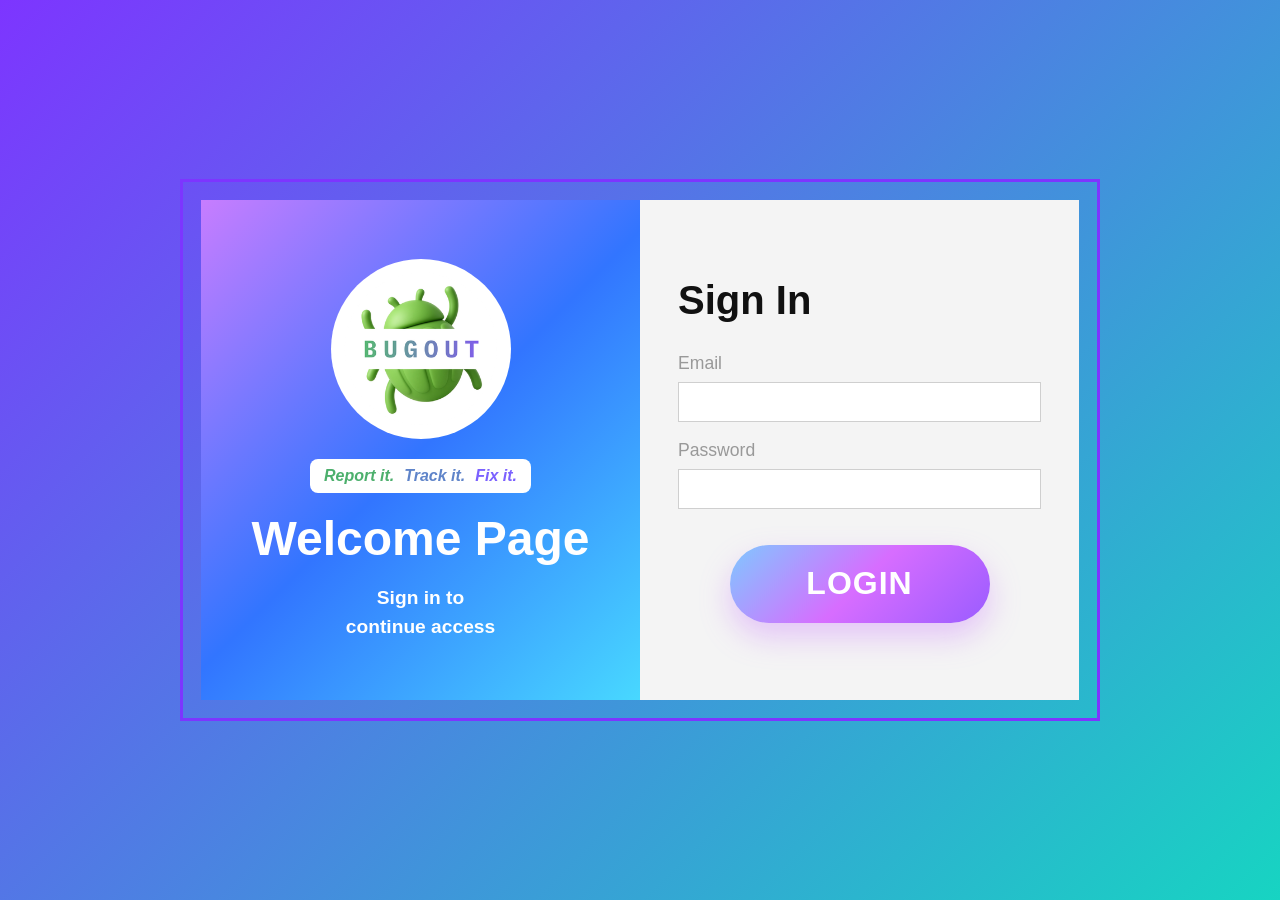
<file: index.html>
<!DOCTYPE html><html lang="en"><head>  <meta charset="UTF-8" />  <meta name="viewport" content="width=device-width, initial-scale=1.0" />  <title>BugOut Login</title>  <link rel="stylesheet" href="css/style.css" /></head><body>  <div class="page-wrap">    <div class="login-container">      <!-- Left side -->      <div class="left-panel">        <div class="logo-circle">          <img src="assets/logo.png" alt="BugOut Logo" />        </div>        <div class="tagline-box">          <span class="green">Report it.</span>          <span class="blue">Track it.</span>          <span class="purple">Fix it.</span>        </div>        <h1>Welcome Page</h1>        <p>Sign in to<br />continue access</p>      </div>      <!-- Right side -->      <div class="right-panel">        <h2>Sign In</h2>        <form id="loginForm">          <label for="email">Email</label>          <input type="email" id="email" name="email" required />          <label for="password">Password</label>          <input type="password" id="password" name="password" required />          <button type="submit">LOGIN</button>        </form>      </div>    </div>  </div>  <script src="js/login.js"></script></body></html>
</file>
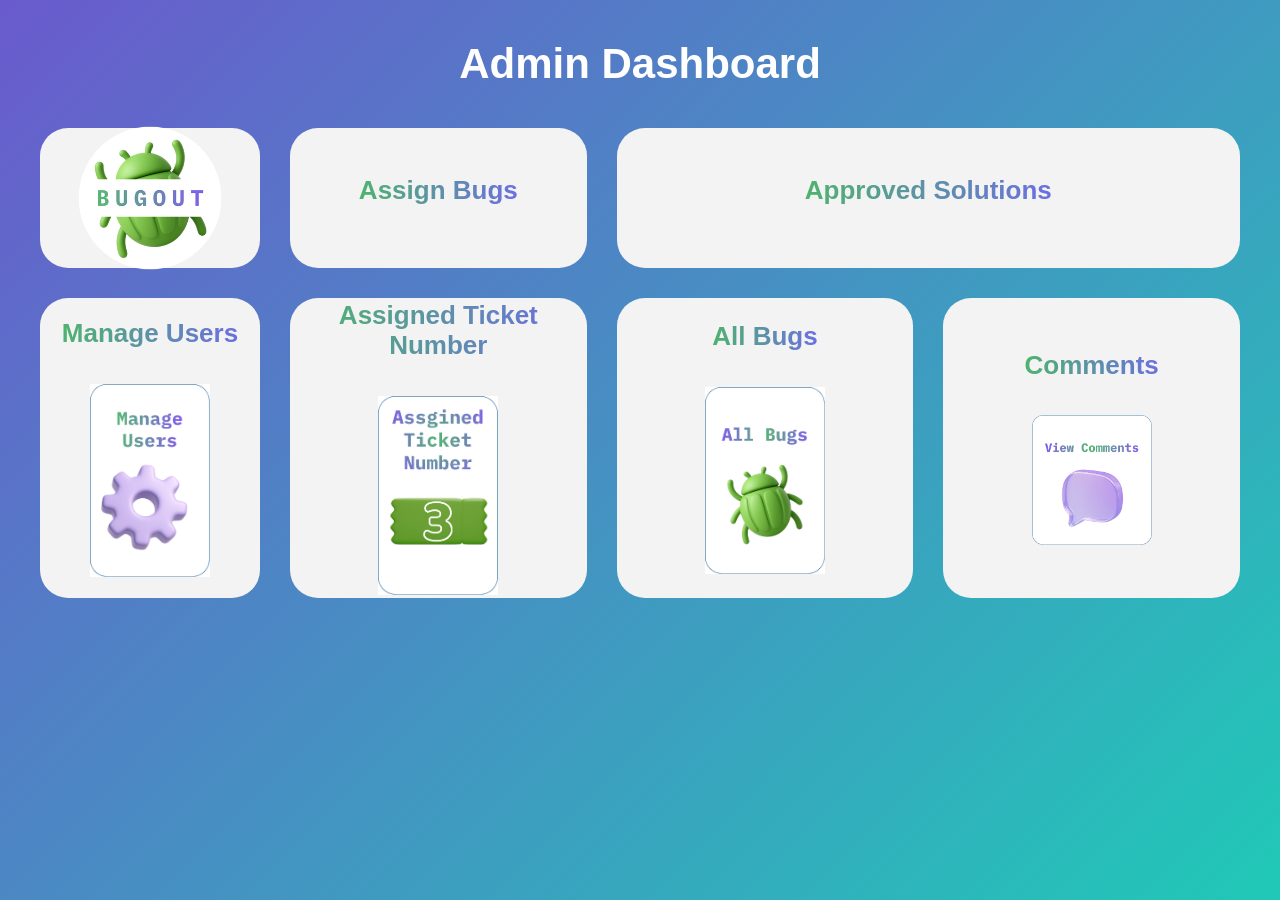
<file: pages/admin.html>
<!DOCTYPE html>
<html lang="en">
<head>
  <meta charset="UTF-8" />
  <meta name="viewport" content="width=device-width, initial-scale=1.0" />
  <title>Admin Dashboard - BugOut</title>
  <link rel="stylesheet" href="../css/style.css" />
</head>
<body>
  <div class="admin-page">
    <h1 class="admin-title">Admin Dashboard</h1>

    <div class="admin-grid">
      <a href="../index.html" class="admin-card admin-logo-card">
        <img src="../assets/logo.png" alt="BugOut Logo" class="admin-logo" />
      </a>

      <a href="assignbugs.php" class="admin-card admin-assign-card">
        <h2>Assign Bugs</h2>
      </a>

      <a href="approvedsolutions.php" class="admin-card admin-approved-card">
        <h2>Approved Solutions</h2>
      </a>

      <a href="manageusers.php" class="admin-card admin-manage-card">
        <h2>Manage Users</h2>
        <img src="../assets/settings-icon.png" alt="Manage Users Icon" class="admin-icon-img" />
      </a>

      <a href="ticketnumber.php" class="admin-card admin-ticket-card">
        <h2>Assigned Ticket Number</h2>
        <img src="../assets/ticket-icon.png" alt="Ticket Number Icon" class="admin-icon-img" />
      </a>

      <a href="allbugs.php" class="admin-card admin-bugs-card">
        <h2>All Bugs</h2>
        <img src="../assets/all-bugs-icon.png" alt="All Bugs Icon" class="admin-icon-img" />
      </a>

      <a href="comments.php" class="admin-card admin-comments-card">
        <h2>Comments</h2>
        <img src="../assets/vcomments-icon.png" alt="Comments Icon" class="admin-icon-img" />
      </a>
    </div>
  </div>
</body>
</html>
</file>
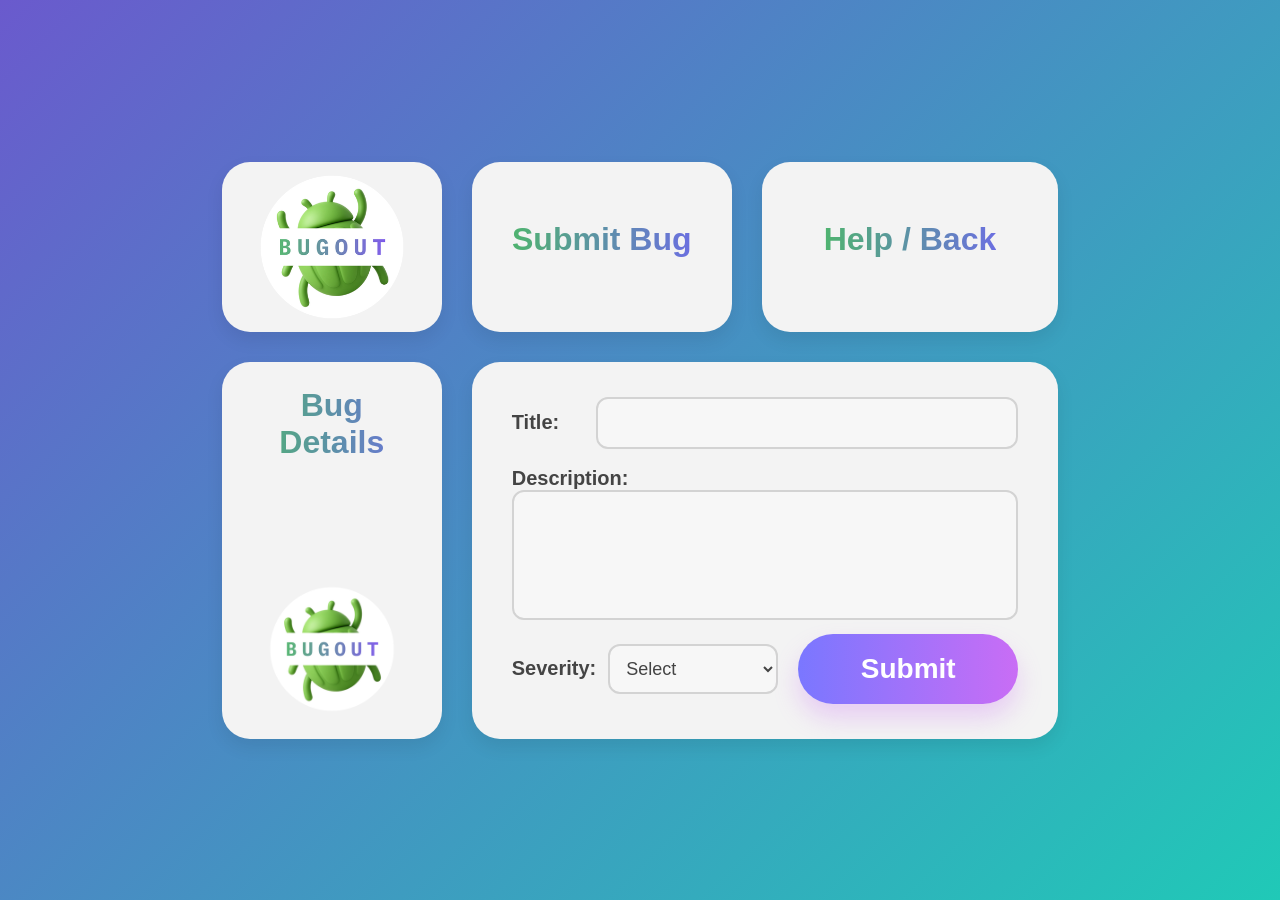
<file: pages/bug.html>
<!DOCTYPE html>
<html lang="en">
<head>
  <meta charset="UTF-8" />
  <meta name="viewport" content="width=device-width, initial-scale=1.0" />
  <title>Submit Bug - BugOut</title>
  <link rel="stylesheet" href="../css/style.css" />
</head>

<body class="submitbug-page">
  <div class="submitbug-grid">

    <!-- Logo -->
    <a href="user.html" class="submitbug-card submitbug-logo-card">
      <img src="../assets/logo.png" alt="BugOut Logo" />
    </a>

    <!-- Title -->
    <div class="submitbug-card submitbug-title-card">
      <h2>
        <span class="green-text">Submit</span>
        <span class="purple-text">Bug</span>
      </h2>
    </div>

    <!-- Back -->
    <a href="user.html" class="submitbug-card submitbug-back-card">
      <h2>
        <span class="green-text">Help</span> /
        <span class="purple-text">Back</span>
      </h2>
    </a>

    <!-- Left Card -->
    <div class="submitbug-card submitbug-detail-card">
      <h2>
        <span class="purple-text">Bug</span>
        <span class="green-text">Details</span>
      </h2>
      <img src="../assets/logo.png" alt="Bug Icon" />
    </div>

    <!-- Form -->
    <div class="submitbug-card submitbug-form-card">
      <form id="bugForm" action="../api/create_bug.php" method="POST">

        <!-- Title -->
        <div class="title-row">
          <label for="title">Title:</label>
          <input type="text" id="title" name="title" required />
        </div>

        <!-- Description -->
        <div class="description-row">
          <label for="description">Description:</label>
          <textarea id="description" name="description" required></textarea>
        </div>

        <!-- Bottom -->
        <div class="bottom-form-row">

          <!-- Severity -->
          <div class="priority-row">
            <label for="severity">Severity:</label>
            <select id="severity" name="severity" required>
              <option value="">Select</option>
              <option value="Low">Low</option>
              <option value="Medium">Medium</option>
              <option value="High">High</option>
              <option value="Critical">Critical</option>
            </select>
          </div>

          <!-- Submit -->
          <button type="submit" class="submit-bug-btn">Submit</button>

        </div>

      </form>
    </div>

  </div>
</body>
</html>
</file>
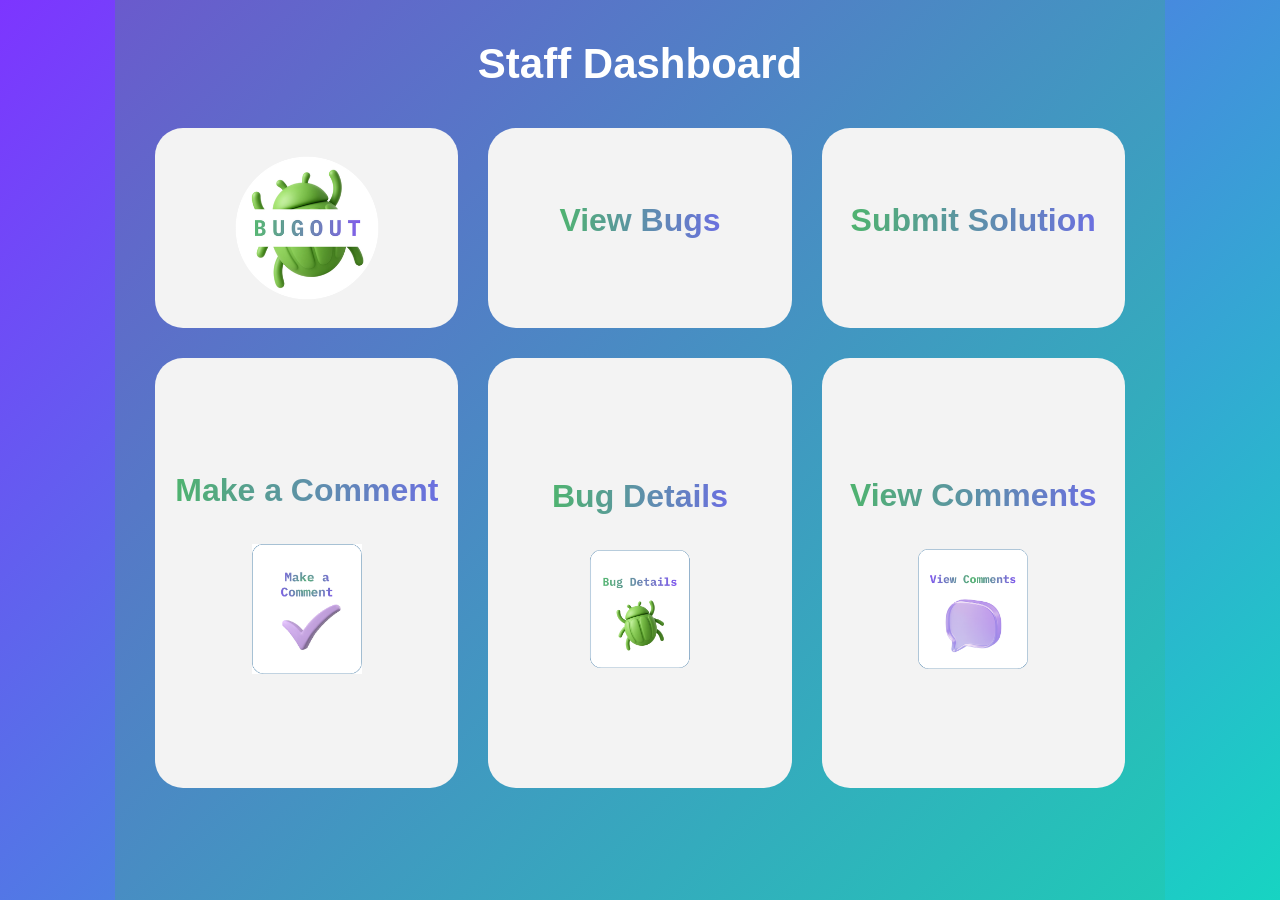
<file: pages/staff.html>
<!DOCTYPE html>
<html lang="en">
<head>
  <meta charset="UTF-8" />
  <meta name="viewport" content="width=device-width, initial-scale=1.0" />
  <title>Staff Dashboard - BugOut</title>
  <link rel="stylesheet" href="../css/style.css" />
</head>
<body>
  <div class="staff-page">
    <h1 class="staff-title">Staff Dashboard</h1>

    <div class="staff-grid">
      <!-- Logo -->
      <a href="../index.html" class="staff-card staff-logo-card">
        <img src="../assets/logo.png" alt="BugOut Logo" class="staff-logo" />
      </a>

      <!-- Top row -->
      <a href="viewbugs.php" class="staff-card staff-wide-card">
        <h2>View Bugs</h2>
      </a>

      <a href="submitsolution.php" class="staff-card staff-wide-card">
        <h2>Submit Solution</h2>
      </a>

      <!-- Bottom row -->
      <a href="makecomment.php" class="staff-card staff-tall-card">
        <h2>Make a Comment</h2>
        <img src="../assets/mcomment-icon.png" alt="Comment Icon" class="staff-icon-img" />
      </a>

      <a href="bugdetails.php" class="staff-card staff-tall-card">
        <h2>Bug Details</h2>
        <img src="../assets/bug-icon.png" alt="Bug Details Icon" class="staff-icon-img" />
      </a>

      <a href="viewcomments.php" class="staff-card staff-tall-card">
        <h2>View Comments</h2>
        <img src="../assets/vcomments-icon.png" alt="Comments Icon" class="staff-icon-img" />
      </a>
    </div>
  </div>
</body>
</html>
</file>
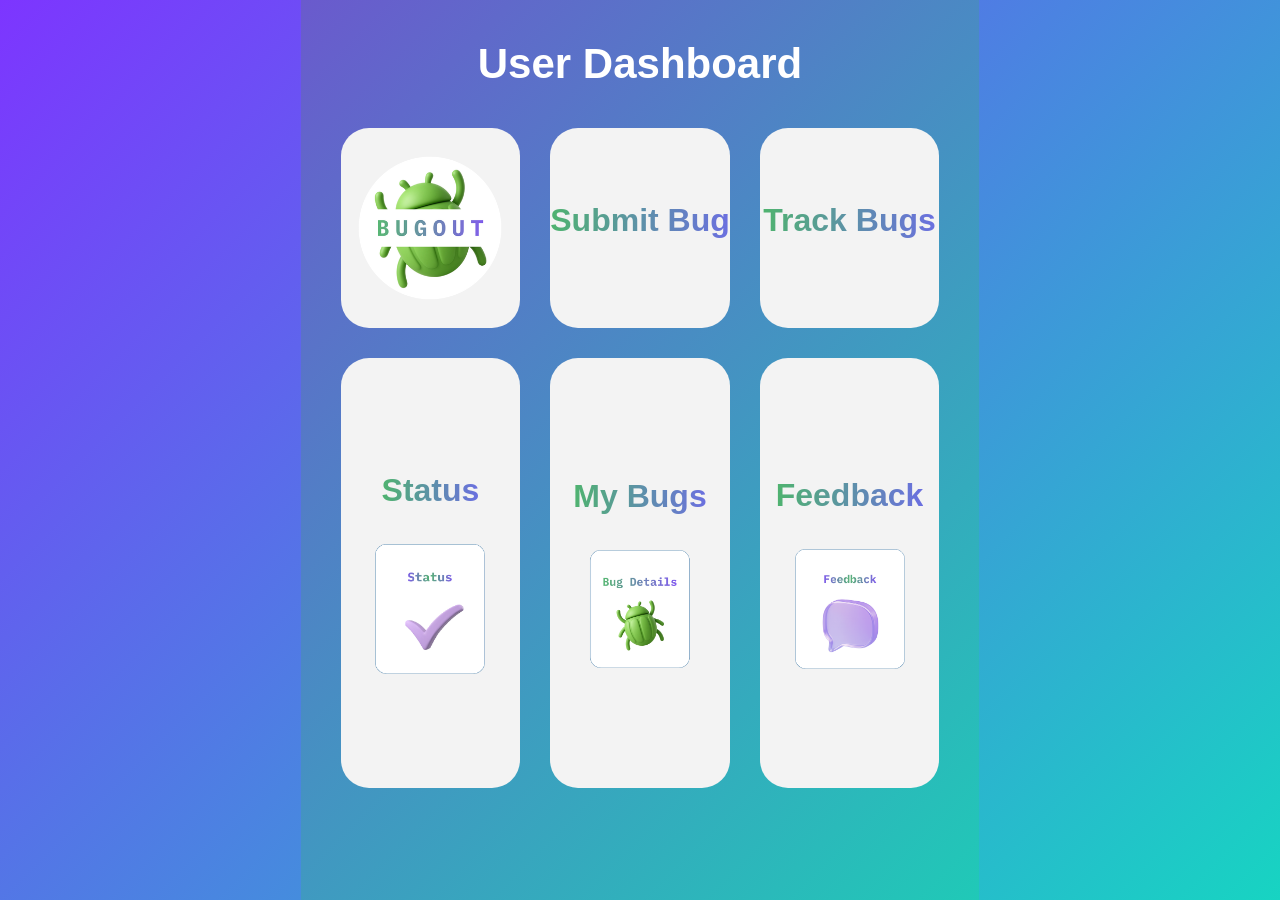
<file: pages/user.html>
<!DOCTYPE html>
<html lang="en">
<head>
  <meta charset="UTF-8" />
  <meta name="viewport" content="width=device-width, initial-scale=1.0" />
  <title>User Dashboard - BugOut</title>
  <link rel="stylesheet" href="../css/style.css" />
</head>
<body>
  <div class="dashboard-page">
    <h1 class="dashboard-title">User Dashboard</h1>

    <div class="dashboard-grid">
      <a href="../index.html" class="dash-card logo-card">
        <img src="../assets/logo.png" alt="BugOut Logo" class="card-logo" />
      </a>
   
      <a href="bug.html" class="dash-card wide-card">
        <h2>Submit Bug</h2>
      </a>

      <a href="track.php" class="dash-card wide-card">
        <h2>Track Bugs</h2>
      </a>

      <a href="status.php" class="dash-card tall-card">
        <h2>Status</h2>
        <img src="../assets/status.png" alt="Status Icon" class="icon-img" />
      </a>

      <a href="mybugs.php" class="dash-card tall-card">
        <h2>My Bugs</h2>
        <img src="../assets/bug-icon.png" alt="Bug Icon" class="icon-img" />
      </a>

      <a href="feedback.php" class="dash-card tall-card">
        <h2>Feedback</h2>
        <img src="../assets/feedback-icon.png" alt="Feedback Icon" class="icon-img" />
      </a>
    </div>
  </div>
</body>
</html>
</file>
<file: css/style.css>
* {
  margin: 0;
  padding: 0;
  box-sizing: border-box;
  font-family: "Trebuchet MS", Arial, sans-serif;
}

body {
  min-height: 100vh;
  display: flex;
  justify-content: center;
  align-items: center;
  background: linear-gradient(135deg, #7d35ff, #17d4c2);
}

.page-wrap {
  width: 95%;
  max-width: 920px;
  padding: 18px;
  border: 3px solid #7d35ff;
}

.login-container {
  display: flex;
  min-height: 500px;
  background: white;
}

.left-panel {
  width: 50%;
  padding: 40px 30px;
  background: linear-gradient(135deg, #c77dff, #3275ff, #48d8ff);
  display: flex;
  flex-direction: column;
  align-items: center;
  justify-content: center;
  color: white;
  text-align: center;
}

.logo-circle {
  width: 180px;
  height: 180px;
  background: white;
  border-radius: 50%;
  display: flex;
  align-items: center;
  justify-content: center;
  margin-bottom: 20px;
  overflow: hidden;
}

.logo-circle img {
  width: 90%;
  height: auto;
}

.tagline-box {
  background: white;
  border-radius: 8px;
  padding: 8px 14px;
  margin-bottom: 18px;
  font-style: italic;
  font-weight: bold;
  display: flex;
  gap: 10px;
  flex-wrap: wrap;
  justify-content: center;
}

.green {
  color: #4caf6c;
}

.blue {
  color: #5f84c9;
}

.purple {
  color: #7b61ff;
}

.left-panel h1 {
  font-size: 3rem;
  margin-bottom: 18px;
}

.left-panel p {
  font-size: 1.2rem;
  line-height: 1.5;
  font-weight: 600;
}

.right-panel {
  width: 50%;
  background: #f4f4f4;
  padding: 50px 38px;
  display: flex;
  flex-direction: column;
  justify-content: center;
}

.right-panel h2 {
  font-size: 2.5rem;
  margin-bottom: 30px;
  color: #111;
}

#loginForm {
  display: flex;
  flex-direction: column;
}

#loginForm label {
  font-size: 1.1rem;
  color: #999;
  margin-bottom: 8px;
}

#loginForm input {
  height: 40px;
  margin-bottom: 18px;
  border: 1px solid #cfcfcf;
  padding: 0 12px;
  font-size: 1rem;
  background: white;
}

#loginForm button {
  margin: 18px auto 0;
  width: 260px;
  height: 78px;
  border: none;
  border-radius: 40px;
  font-size: 2rem;
  font-weight: bold;
  color: white;
  background: linear-gradient(135deg, #7fc8ff, #d76dff, #9a5cff);
  box-shadow: 0 14px 30px rgba(199, 109, 255, 0.35);
  cursor: pointer;
  letter-spacing: 1px;
}

#loginForm button:hover {
  opacity: 0.95;
}

@media (max-width: 768px) {
  .login-container {
    flex-direction: column;
  }

  .left-panel,
  .right-panel {
    width: 100%;
  }

  .left-panel h1 {
    font-size: 2.2rem;
  }

  #loginForm button {
    width: 100%;
  }
}









/* USER DASHBOARD */

.dashboard-page {
  min-height: 100vh;
  padding: 40px;
  background: linear-gradient(135deg, #6a5acd, #20c9b7);
  font-family: "Segoe UI", sans-serif;
}

.dashboard-title {
  text-align: center;
  color: white;
  margin-bottom: 40px;
  font-size: 42px;
}


/* Grid layout */

.dashboard-grid {
  display: grid;
  grid-template-columns: repeat(3, 1fr);
  grid-auto-rows: 200px;
  gap: 30px;
  max-width: 1100px;
  margin: auto;
}


/* Card base style */

.dash-card {
  background: #f3f3f3;
  border-radius: 28px;
  text-decoration: none;
  color: #444;
  display: flex;
  flex-direction: column;
  justify-content: center;
  align-items: center;
  transition: transform .2s ease, box-shadow .2s ease;
}

.dash-card:hover {
  transform: translateY(-5px);
  box-shadow: 0 10px 25px rgba(0,0,0,0.15);
}


/* Text style */

.dash-card h2 {
  font-size: 32px;
  margin-bottom: 15px;

  background: linear-gradient(90deg, #4fb36f, #6b6fe0);
  background-clip: text;              
  -webkit-background-clip: text;      

  color: transparent;                 
}


/* Card sizes */

.wide-card {
  grid-column: span 1;
}


.tall-card {
  grid-row: span 2;
}


.logo-card {
  grid-column: span 1;
}


/* Images */

.card-logo {
  width: 150px;
}

.icon-img {
  width: 110px;
  margin-top: 20px;
}

/* SHARED SEARCH FORM */

.ticket-search-form {
  width: 100%;
  display: flex;
  flex-direction: column;
  gap: 12px;
}

.ticket-search-form label {
  font-size: 20px;
  font-weight: bold;
  background: linear-gradient(90deg, #4fb36f, #6b6fe0);
  -webkit-background-clip: text;
  color: transparent;
}

.ticket-search-form input {
  height: 48px;
  border: 2px solid #d3d3d3;
  background: #f7f7f7;
  padding: 10px 14px;
  font-size: 18px;
  outline: none;
  color: #444;
  border-radius: 12px;
  box-sizing: border-box;
}

.ticket-search-form input:focus {
  border-color: #6b6fe0;
}

.search-btn {
  height: 46px;
  border: none;
  border-radius: 12px;
  background: linear-gradient(90deg, #4fb36f, #6b6fe0);
  color: white;
  font-size: 16px;
  font-weight: bold;
  cursor: pointer;
  transition: opacity .2s ease, transform .2s ease;
}

.search-btn:hover {
  opacity: 0.95;
  transform: translateY(-2px);
}

/* SUBMIT BUG PAGE */

.submitbug-page {
  min-height: 100vh;
  padding: 40px;
  background: linear-gradient(135deg, #6a5acd, #20c9b7);
  font-family: "Segoe UI", sans-serif;
}

.submitbug-grid {
  display: grid;
  grid-template-columns: 220px 260px 1fr;
  grid-template-rows: 170px auto;
  gap: 30px;
  max-width: 1100px;
  margin: auto;
}

.submitbug-card {
  background: #f3f3f3;
  border-radius: 28px;
  text-decoration: none;
  color: #444;
  display: flex;
  justify-content: center;
  align-items: center;
  transition: transform .2s ease, box-shadow .2s ease;
  box-shadow: 0 8px 18px rgba(0, 0, 0, 0.08);
}

.submitbug-card:hover {
  transform: translateY(-5px);
  box-shadow: 0 10px 25px rgba(0,0,0,0.15);
}

/* Top cards */

.submitbug-logo-card img {
  width: 150px;
}

.submitbug-title-card h2,
.submitbug-back-card h2,
.submitbug-detail-card h2 {
  font-size: 32px;
  margin-bottom: 15px;
  font-weight: bold;
  background: linear-gradient(90deg, #4fb36f, #6b6fe0);
  background-clip: text;
  -webkit-background-clip: text;
  color: transparent;
  text-align: center;
}

.submitbug-back-card {
  text-decoration: none;
}

/* Left detail card */

.submitbug-detail-card {
  flex-direction: column;
  padding: 25px;
  text-align: center;
  justify-content: space-between;
}

.submitbug-detail-card img {
  width: 130px;
  margin-top: 10px;
}

/* Form card */

.submitbug-form-card {
  grid-column: 2 / 4;
  padding: 35px 40px;
  align-items: stretch;
}

#bugForm {
  display: flex;
  flex-direction: column;
  width: 100%;
  gap: 18px;
}

#bugForm label {
  font-size: 20px;
  color: #444;
  font-weight: bold;
}

/* Title row */

.title-row {
  display: flex;
  align-items: center;
  gap: 14px;
}

.title-row label {
  min-width: 70px;
  margin-bottom: 0;
}

.title-row input {
  flex: 1;
  height: 52px;
  border: 2px solid #d3d3d3;
  background: #f7f7f7;
  padding: 10px 14px;
  font-size: 18px;
  outline: none;
  border-radius: 12px;
  color: #444;
}

.title-row input:focus {
  border-color: #6b6fe0;
}

/* Description */

.description-row {
  display: flex;
  flex-direction: column;
}

.description-row textarea {
  width: 100%;
  height: 130px;
  border: 2px solid #d3d3d3;
  background: #f7f7f7;
  padding: 14px;
  font-size: 18px;
  outline: none;
  resize: none;
  border-radius: 12px;
  color: #444;
}

.description-row textarea:focus {
  border-color: #6b6fe0;
}

/* Bottom row */

.bottom-form-row {
  display: flex;
  justify-content: space-between;
  align-items: center;
  margin-top: -4px;
  gap: 20px;
  flex-wrap: wrap;
}

.priority-row {
  display: flex;
  align-items: center;
  gap: 12px;
}

.priority-row label {
  margin-bottom: 0;
}

.priority-row select {
  width: 170px;
  height: 50px;
  border: 2px solid #d3d3d3;
  background: #f7f7f7;
  padding: 8px 12px;
  font-size: 18px;
  outline: none;
  border-radius: 12px;
  color: #444;
}

.priority-row select:focus {
  border-color: #6b6fe0;
}

/* Submit button */

.submit-bug-btn {
  width: 220px;
  height: 70px;
  border: none;
  border-radius: 45px;
  background: linear-gradient(90deg, #7a77ff, #c96df5);
  color: white;
  font-size: 28px;
  font-weight: bold;
  cursor: pointer;
  box-shadow: 0 14px 24px rgba(201, 109, 245, 0.28);
  transition: transform 0.2s ease, opacity 0.2s ease;
}

.submit-bug-btn:hover {
  transform: scale(1.03);
  opacity: 0.96;
}

/* Responsive */

@media (max-width: 900px) {
  .submitbug-grid {
    grid-template-columns: 1fr;
    grid-template-rows: auto;
  }

  .submitbug-form-card {
    grid-column: auto;
  }

  .bottom-form-row {
    flex-direction: column;
    align-items: flex-start;
  }

  .submit-bug-btn {
    width: 100%;
  }

  .title-row {
    flex-direction: column;
    align-items: flex-start;
  }

  .title-row input {
    width: 100%;
  }
}

/* MY BUGS PAGE */

.mybugs-page {
  min-height: 100vh;
  padding: 40px;
  background: linear-gradient(135deg, #6a5acd, #20c9b7);
  font-family: "Segoe UI", sans-serif;
}

.mybugs-grid {
  display: grid;
  grid-template-columns: 220px 240px 1fr;
  grid-template-rows: 140px auto;
  gap: 30px;
  max-width: 1100px;
  margin: auto;
}

.mybugs-card {
  background: #f3f3f3;
  border-radius: 28px;
  text-decoration: none;
  color: #444;
  display: flex;
  justify-content: center;
  align-items: center;
  transition: transform .2s ease, box-shadow .2s ease;
}

.mybugs-card:hover {
  transform: translateY(-5px);
  box-shadow: 0 10px 25px rgba(0,0,0,0.15);
}

.mybugs-logo-card img {
  width: 150px;
}

.mybugs-title-card h2,
.mybugs-history-card h2 {
  font-size: 32px;
  margin-bottom: 15px;
  background: linear-gradient(90deg, #4fb36f, #6b6fe0);
  background-clip: text;
  -webkit-background-clip: text;
  color: transparent;
  font-weight: bold;
}

.mybugs-title-card,
.mybugs-logo-card,
.mybugs-search-card {
  min-height: 140px;
}

.mybugs-search-card {
  padding: 25px;
  justify-content: flex-start;
  align-items: center;
}

.mybugs-history-card {
  flex-direction: column;
  justify-content: space-between;
  padding: 30px 20px;
  text-align: center;
}

.history-bug-img {
  width: 140px;
  margin-top: 20px;
}

.mybugs-table-card {
  padding: 20px;
  align-items: stretch;
}

.table-wrapper {
  width: 100%;
  overflow-x: auto;
}

.mybugs-table {
  width: 100%;
  border-collapse: collapse;
  background: transparent;
}

.mybugs-table th,
.mybugs-table td {
  border: 1px solid #c9b3f0;
  padding: 14px 12px;
  text-align: center;
  font-size: 15px;
  color: #333;
}

.mybugs-table th {
  font-weight: bold;
  background: rgba(255,255,255,0.25);
}

.view-link {
  text-decoration: none;
  font-weight: bold;
  color: #6b6fe0;
}

.view-link:hover {
  text-decoration: underline;
}

/* TRACK BUG PAGE */

.trackbug-page {
  min-height: 100vh;
  padding: 40px;
  background: linear-gradient(135deg, #6a5acd, #20c9b7);
  font-family: "Segoe UI", sans-serif;
}

.trackbug-grid {
  display: grid;
  grid-template-columns: 220px 240px 1fr;
  grid-template-rows: 140px 430px;
  gap: 30px;
  max-width: 1100px;
  margin: auto;
  align-items: stretch;
}

.trackbug-card {
  background: #f3f3f3;
  border-radius: 28px;
  color: #444;
  display: flex;
  justify-content: center;
  align-items: center;
  transition: transform .2s ease, box-shadow .2s ease;
  box-sizing: border-box;
}

.trackbug-card:hover {
  transform: translateY(-5px);
  box-shadow: 0 10px 25px rgba(0,0,0,0.15);
}

.trackbug-logo-card {
  grid-column: 1 / 2;
  grid-row: 1 / 2;
  text-decoration: none;
}

.trackbug-title-card {
  grid-column: 2 / 3;
  grid-row: 1 / 2;
}

.trackbug-search-card {
  grid-column: 3 / 4;
  grid-row: 1 / 2;
  padding: 25px;
  justify-content: flex-start;
  align-items: center;
}

.trackbug-progress-card {
  grid-column: 1 / 2;
  grid-row: 2 / 3;
  flex-direction: column;
  justify-content: flex-start;
  padding: 30px 20px;
  text-align: center;
}

.trackbug-details-card {
  grid-column: 2 / 4;
  grid-row: 2 / 3;
  padding: 30px;
  align-items: flex-start;
  justify-content: flex-start;
  overflow: hidden;
}

.trackbug-logo-card img {
  width: 150px;
  max-width: 100%;
  display: block;
}

.trackbug-title-card h2,
.trackbug-progress-card h2,
.trackbug-details-heading {
  font-size: 32px;
  margin: 0 0 15px 0;
  background: linear-gradient(90deg, #4fb36f, #6b6fe0);
  background-clip: text;
  -webkit-background-clip: text;
  color: transparent;
  font-weight: bold;
}

.progress-bug-img {
  width: 140px;
  margin-top: 25px;
}

.trackbug-details {
  width: 100%;
}

.trackbug-details p {
  font-size: 20px;
  color: #222;
  margin: 0 0 14px 0;
}

.trackbug-details strong {
  font-weight: 700;
}

.trackbug-message {
  color: #b23b3b;
  font-weight: bold;
  margin-bottom: 20px;
}

@media (max-width: 900px) {
  .mybugs-grid,
  .trackbug-grid {
    grid-template-columns: 1fr;
    grid-template-rows: auto;
  }

  .mybugs-search-card,
  .mybugs-table-card {
    width: 100%;
  }

  .trackbug-logo-card,
  .trackbug-title-card,
  .trackbug-search-card,
  .trackbug-progress-card,
  .trackbug-details-card {
    grid-column: 1 / 2;
    grid-row: auto;
  }
}

/* TICKET STATUS PAGE */

.ticketstatus-page {
  min-height: 100vh;
  padding: 40px;
  background: linear-gradient(135deg, #6a5acd, #20c9b7);
  font-family: "Segoe UI", sans-serif;
}

.ticketstatus-grid {
  display: grid;
  grid-template-columns: 220px 240px 1fr;
  grid-template-rows: 140px 430px;
  gap: 30px;
  max-width: 1100px;
  margin: auto;
  align-items: stretch;
}

.ticketstatus-card {
  background: #f3f3f3;
  border-radius: 28px;
  color: #444;
  display: flex;
  justify-content: center;
  align-items: center;
  transition: transform .2s ease, box-shadow .2s ease;
  box-sizing: border-box;
}

.ticketstatus-card:hover {
  transform: translateY(-5px);
  box-shadow: 0 10px 25px rgba(0,0,0,0.15);
}

.ticketstatus-logo-card {
  grid-column: 1 / 2;
  grid-row: 1 / 2;
  text-decoration: none;
}

.ticketstatus-title-card {
  grid-column: 2 / 3;
  grid-row: 1 / 2;
}

.ticketstatus-search-card {
  grid-column: 3 / 4;
  grid-row: 1 / 2;
  padding: 25px;
  justify-content: flex-start;
  align-items: center;
}

.ticketstatus-side-card {
  grid-column: 1 / 2;
  grid-row: 2 / 3;
  flex-direction: column;
  justify-content: flex-start;
  padding: 30px 20px;
  text-align: center;
}

.ticketstatus-details-card {
  grid-column: 2 / 4;
  grid-row: 2 / 3;
  padding: 30px;
  align-items: flex-start;
  justify-content: flex-start;
}

.ticketstatus-logo-card img {
  width: 150px;
}

.ticketstatus-title-card h2,
.ticketstatus-side-card h2,
.ticketstatus-details-heading {
  font-size: 32px;
  margin: 0 0 15px 0;
  background: linear-gradient(90deg, #4fb36f, #6b6fe0);
  -webkit-background-clip: text;
  color: transparent;
  font-weight: bold;
}

.ticketstatus-details {
  width: 100%;
}

.ticketstatus-details p {
  font-size: 20px;
  color: #222;
  margin: 0 0 14px 0;
}

.ticketstatus-message {
  color: #b23b3b;
  font-weight: bold;
}

.status-bug-img {
  width: 140px;
  margin-top: 25px;
}

.status-row {
  margin-top: 20px;
  display: flex;
  align-items: center;
  gap: 15px;
  flex-wrap: wrap;
}

.status-label {
  font-size: 20px;
  font-weight: bold;
  color: #222;
}

.status-badge {
  padding: 10px 18px;
  border-radius: 999px;
  font-weight: bold;
  font-size: 16px;
  color: white;
}

.status-open {
  background: #e74c3c;
}

.status-progress {
  background: #f39c12;
}

.status-resolved {
  background: #27ae60;
}

.status-closed {
  background: #7f8c8d;
}

.status-default {
  background: #8e8e8e;
}


/* FEEDBACK PAGE */

.feedback-page {
  min-height: 100vh;
  padding: 40px;
  background: linear-gradient(135deg, #6a5acd, #20c9b7);
  font-family: "Segoe UI", sans-serif;
}

.feedback-grid {
  display: grid;
  grid-template-columns: 220px 240px 1fr;
  grid-template-rows: 140px auto;
  gap: 30px;
  max-width: 1100px;
  margin: auto;
}

.feedback-card {
  background: #f3f3f3;
  border-radius: 28px;
  color: #444;
  display: flex;
  justify-content: center;
  align-items: center;
  transition: transform .2s ease, box-shadow .2s ease;
  box-sizing: border-box;
}

.feedback-card:hover {
  transform: translateY(-5px);
  box-shadow: 0 10px 25px rgba(0,0,0,0.15);
}

.feedback-logo-card {
  text-decoration: none;
}

.feedback-logo-card img {
  width: 150px;
}

.feedback-title-card h2,
.feedback-side-card h2,
.feedback-details-heading {
  font-size: 32px;
  margin: 0 0 15px 0;
  background: linear-gradient(90deg, #4fb36f, #6b6fe0);
  -webkit-background-clip: text;
  color: transparent;
  font-weight: bold;
}

.feedback-search-card {
  padding: 25px;
  justify-content: flex-start;
  align-items: center;
}

.feedback-side-card {
  flex-direction: column;
  justify-content: flex-start;
  padding: 30px 20px;
  text-align: center;
}

.feedback-bug-img {
  width: 140px;
  margin-top: 25px;
}

.feedback-main-card {
  grid-column: 2 / 4;
  padding: 30px;
  align-items: flex-start;
  justify-content: flex-start;
}

.feedback-main-content {
  width: 100%;
}

.feedback-message {
  color: #27ae60;
  font-weight: bold;
  margin-bottom: 15px;
}

.feedback-form {
  display: flex;
  flex-direction: column;
  gap: 12px;
  margin-bottom: 25px;
}

.feedback-form label {
  font-size: 18px;
  font-weight: bold;
  color: #444;
}

.feedback-form input,
.feedback-form textarea {
  width: 100%;
  border: 2px solid #d3d3d3;
  background: #f7f7f7;
  padding: 12px 14px;
  font-size: 17px;
  outline: none;
  border-radius: 12px;
  box-sizing: border-box;
}

.feedback-form textarea {
  min-height: 130px;
  resize: vertical;
}

.submit-feedback-btn {
  height: 46px;
  border: none;
  border-radius: 12px;
  background: linear-gradient(90deg, #4fb36f, #6b6fe0);
  color: white;
  font-size: 16px;
  font-weight: bold;
  cursor: pointer;
  transition: opacity .2s ease, transform .2s ease;
}

.submit-feedback-btn:hover {
  opacity: 0.95;
  transform: translateY(-2px);
}

.thread-box {
  margin-top: 10px;
  padding: 18px;
  border: 1px solid #c9b3f0;
  border-radius: 18px;
  background: rgba(255,255,255,0.35);
}

.thread-message {
  padding: 14px;
  border-radius: 16px;
  margin-bottom: 14px;
}

.user-thread {
  background: rgba(107, 111, 224, 0.16);
}

.staff-thread {
  background: rgba(79, 179, 111, 0.16);
}

.thread-role {
  font-weight: bold;
  margin-bottom: 6px;
}

.no-thread-message {
  color: #666;
}


/* RESPONSIVE */

@media (max-width: 900px) {
  .ticketstatus-grid,
  .feedback-grid {
    grid-template-columns: 1fr;
    grid-template-rows: auto;
  }

  .ticketstatus-logo-card,
  .ticketstatus-title-card,
  .ticketstatus-search-card,
  .ticketstatus-side-card,
  .ticketstatus-details-card,
  .feedback-main-card {
    grid-column: 1 / 2;
    grid-row: auto;
  }
}








/* STAFF DASHBOARD */

.staff-page {
  min-height: 100vh;
  padding: 40px;
  background: linear-gradient(135deg, #6a5acd, #20c9b7);
  font-family: "Segoe UI", sans-serif;
}

.staff-title {
  text-align: center;
  color: white;
  margin-bottom: 40px;
  font-size: 42px;
}

.staff-grid {
  display: grid;
  grid-template-columns: repeat(3, 1fr);
  grid-auto-rows: 200px;
  gap: 30px;
  max-width: 1100px;
  margin: auto;
}

.staff-card {
  background: #f3f3f3;
  border-radius: 28px;
  text-decoration: none;
  color: #444;
  display: flex;
  flex-direction: column;
  justify-content: center;
  align-items: center;
  transition: transform .2s ease, box-shadow .2s ease;
  text-align: center;
  padding: 20px;
}

.staff-card:hover {
  transform: translateY(-5px);
  box-shadow: 0 10px 25px rgba(0,0,0,0.15);
}

.staff-card h2 {
  font-size: 32px;
  margin-bottom: 15px;
  background: linear-gradient(90deg, #4fb36f, #6b6fe0);
  background-clip: text;
  -webkit-background-clip: text;
  color: transparent;
  font-weight: bold;
}

.staff-wide-card {
  grid-column: span 1;
}

.staff-tall-card {
  grid-row: span 2;
}

.staff-logo-card {
  grid-column: span 1;
}

.staff-logo {
  width: 150px;
}

.staff-icon-img {
  width: 110px;
  margin-top: 20px;
}

/* Responsive */
@media (max-width: 900px) {
  .staff-grid {
    grid-template-columns: 1fr;
    grid-auto-rows: auto;
  }

  .staff-tall-card,
  .staff-wide-card,
  .staff-logo-card {
    grid-column: span 1;
    grid-row: span 1;
    min-height: 200px;
  }
}

/* STAFF VIEW BUGS PAGE */

.staffbugs-page {
  min-height: 100vh;
  padding: 40px;
  background: linear-gradient(135deg, #6a5acd, #20c9b7);
  font-family: "Segoe UI", sans-serif;
}

.staffbugs-grid {
  display: grid;
  grid-template-columns: 220px 240px 1fr;
  grid-template-rows: 140px auto;
  gap: 30px;
  max-width: 1100px;
  margin: auto;
}

.staffbugs-card {
  background: #f3f3f3;
  border-radius: 28px;
  text-decoration: none;
  color: #444;
  display: flex;
  justify-content: center;
  align-items: center;
  transition: transform .2s ease, box-shadow .2s ease;
}

.staffbugs-card:hover {
  transform: translateY(-5px);
  box-shadow: 0 10px 25px rgba(0,0,0,0.15);
}

/* Top cards */
.staffbugs-logo-card,
.staffbugs-title-card,
.staffbugs-search-card {
  min-height: 140px;
}

.staffbugs-logo-card img {
  width: 150px;
}

.staffbugs-title-card h2,
.staffbugs-side-card h2,
.staffbugs-search-card label {
  font-size: 28px;
  margin-bottom: 15px;
  background: linear-gradient(90deg, #4fb36f, #6b6fe0);
  background-clip: text;
  -webkit-background-clip: text;
  color: transparent;
  font-weight: bold;
}

/* Search / filter card */
.staffbugs-search-card {
  padding: 25px;
  justify-content: flex-start;
  align-items: center;
}

.staffbugs-search-card .ticket-search-form {
  width: 100%;
  display: flex;
  flex-direction: column;
  gap: 12px;
}

.staffbugs-search-card .ticket-search-form label {
  margin-bottom: 0;
}

.staffbugs-search-card .ticket-search-form input,
.staffbugs-search-card .ticket-search-form select {
  height: 48px;
  border: 2px solid #d3d3d3;
  background: #f7f7f7;
  padding: 10px 14px;
  font-size: 18px;
  outline: none;
  color: #444;
  border-radius: 12px;
}

.staffbugs-search-card .ticket-search-form input:focus,
.staffbugs-search-card .ticket-search-form select:focus {
  border-color: #6b6fe0;
}

.staffbugs-search-btn {
  height: 40px;
  border: none;
  border-radius: 10px;
  background: linear-gradient(90deg, #4fb36f, #6b6fe0);
  color: white;
  font-size: 16px;
  font-weight: bold;
  cursor: pointer;
  transition: opacity .2s ease, transform .2s ease;
}

.staffbugs-search-btn:hover {
  opacity: 0.95;
  transform: translateY(-2px);
}

/* Left side card */
.staffbugs-side-card {
  flex-direction: column;
  justify-content: space-between;
  padding: 30px 20px;
  text-align: center;
}

.staffbugs-side-img {
  width: 140px;
  margin-top: 20px;
}

/* Table card */
.staffbugs-table-card {
  padding: 20px;
  align-items: stretch;
}

.staffbugs-table-wrapper {
  width: 100%;
  overflow-x: auto;
}

.staffbugs-table {
  width: 100%;
  border-collapse: collapse;
  background: transparent;
}

.staffbugs-table th,
.staffbugs-table td {
  border: 1px solid #c9b3f0;
  padding: 14px 12px;
  text-align: center;
  font-size: 15px;
  color: #333;
}

.staffbugs-table th {
  font-weight: bold;
  background: rgba(255,255,255,0.25);
}

.staffbugs-table td {
  background: rgba(255,255,255,0.12);
}

.staffbugs-view-link {
  text-decoration: none;
  font-weight: bold;
  color: #6b6fe0;
}

.staffbugs-view-link:hover {
  text-decoration: underline;
}

/* Optional status colors */
.status-open-text {
  color: #d64545;
  font-weight: bold;
}

.status-progress-text {
  color: #d98b00;
  font-weight: bold;
}

.status-resolved-text {
  color: #2e9d57;
  font-weight: bold;
}

.status-closed-text {
  color: #777;
  font-weight: bold;
}

/* Responsive */
@media (max-width: 900px) {
  .staffbugs-grid {
    grid-template-columns: 1fr;
    grid-template-rows: auto;
  }

  .staffbugs-search-card,
  .staffbugs-table-card {
    width: 100%;
  }
}


/* STAFF SUBMIT SOLUTION PAGE */

.staffsolution-page {
  min-height: 100vh;
  padding: 40px;
  background: linear-gradient(135deg, #6a5acd, #20c9b7);
  font-family: "Segoe UI", sans-serif;
}

.staffsolution-grid {
  display: grid;
  grid-template-columns: 220px 260px 1fr;
  grid-template-rows: 170px auto;
  gap: 30px;
  max-width: 1100px;
  margin: auto;
}

.staffsolution-card {
  background: #f3f3f3;
  border-radius: 28px;
  text-decoration: none;
  color: #444;
  display: flex;
  justify-content: center;
  align-items: center;
  transition: transform .2s ease, box-shadow .2s ease;
  box-shadow: 0 8px 18px rgba(0, 0, 0, 0.08);
}

.staffsolution-card:hover {
  transform: translateY(-5px);
  box-shadow: 0 10px 25px rgba(0,0,0,0.15);
}

.staffsolution-logo-card img {
  width: 150px;
}

.staffsolution-title-card h2,
.staffsolution-back-card h2,
.staffsolution-side-card h2 {
  font-size: 32px;
  margin-bottom: 15px;
  font-weight: bold;
  background: linear-gradient(90deg, #4fb36f, #6b6fe0);
  background-clip: text;
  -webkit-background-clip: text;
  color: transparent;
  text-align: center;
}

.staffsolution-side-card {
  flex-direction: column;
  padding: 25px;
  text-align: center;
  justify-content: space-between;
}

.staffsolution-side-img {
  width: 130px;
  margin-top: 10px;
}

.staffsolution-form-card {
  grid-column: 2 / 4;
  padding: 35px 40px;
  align-items: stretch;
}

.staffsolution-form-wrap {
  width: 100%;
}

.staffsolution-message {
  font-size: 18px;
  font-weight: bold;
  margin-bottom: 18px;
  color: #4fb36f;
}

#solutionForm {
  display: flex;
  flex-direction: column;
  width: 100%;
  gap: 18px;
}

#solutionForm label {
  font-size: 20px;
  color: #444;
  font-weight: bold;
}

.solution-row {
  display: flex;
  align-items: center;
  gap: 14px;
}

.solution-row label {
  min-width: 80px;
  margin-bottom: 0;
}

.solution-row input {
  flex: 1;
  height: 52px;
  border: 2px solid #d3d3d3;
  background: #f7f7f7;
  padding: 10px 14px;
  font-size: 18px;
  outline: none;
  border-radius: 12px;
}

.solution-text-row {
  display: flex;
  flex-direction: column;
}

.solution-text-row textarea {
  width: 100%;
  height: 160px;
  border: 2px solid #d3d3d3;
  background: #f7f7f7;
  padding: 14px;
  font-size: 18px;
  outline: none;
  resize: none;
  border-radius: 12px;
}

.solution-bottom-row {
  display: flex;
  justify-content: space-between;
  align-items: center;
  gap: 20px;
  flex-wrap: wrap;
}

.approval-box {
  display: flex;
  align-items: center;
  gap: 12px;
}

.approval-box label {
  margin-bottom: 0;
}

.approval-box input {
  width: 180px;
  height: 50px;
  border: 2px solid #d3d3d3;
  background: #f0f0f0;
  padding: 8px 12px;
  font-size: 18px;
  outline: none;
  border-radius: 12px;
  color: #777;
}

.submit-solution-btn {
  width: 220px;
  height: 70px;
  border: none;
  border-radius: 45px;
  background: linear-gradient(90deg, #7a77ff, #c96df5);
  color: white;
  font-size: 28px;
  font-weight: bold;
  cursor: pointer;
  box-shadow: 0 14px 24px rgba(201, 109, 245, 0.28);
  transition: transform 0.2s ease;
}

.submit-solution-btn:hover {
  transform: scale(1.03);
}


/* STAFF BUG DETAILS PAGE */

.staffdetail-page {
  min-height: 100vh;
  padding: 40px;
  background: linear-gradient(135deg, #6a5acd, #20c9b7);
  font-family: "Segoe UI", sans-serif;
}

.staffdetail-grid {
  display: grid;
  grid-template-columns: 220px 260px 1fr;
  grid-template-rows: 170px auto;
  gap: 30px;
  max-width: 1100px;
  margin: auto;
}

.staffdetail-card {
  background: #f3f3f3;
  border-radius: 28px;
  text-decoration: none;
  color: #444;
  display: flex;
  justify-content: center;
  align-items: center;
  transition: transform .2s ease, box-shadow .2s ease;
  box-shadow: 0 8px 18px rgba(0, 0, 0, 0.08);
}

.staffdetail-card:hover {
  transform: translateY(-5px);
  box-shadow: 0 10px 25px rgba(0,0,0,0.15);
}

.staffdetail-logo-card img {
  width: 150px;
}

.staffdetail-title-card h2,
.staffdetail-side-card h2,
.staffdetail-action-link,
.staffdetail-heading {
  font-size: 32px;
  margin-bottom: 15px;
  font-weight: bold;
  background: linear-gradient(90deg, #4fb36f, #6b6fe0);
  background-clip: text;
  -webkit-background-clip: text;
  color: transparent;
  text-align: center;
}

.staffdetail-action-link {
  text-decoration: none;
}

.disabled-link {
  opacity: 0.6;
  cursor: default;
}

.staffdetail-side-card {
  flex-direction: column;
  padding: 25px;
  text-align: center;
  justify-content: space-between;
}

.staffdetail-side-img {
  width: 130px;
  margin-top: 10px;
}

.staffdetail-main-card {
  grid-column: 2 / 4;
  padding: 35px 40px;
  align-items: stretch;
}

.staffdetail-content {
  width: 100%;
}

.staffdetail-message {
  font-size: 18px;
  font-weight: bold;
  color: #b23b3b;
}

.staffdetail-info-box,
.staffdetail-solution-item {
  width: 100%;
  background: rgba(255,255,255,0.35);
  border: 1px solid #c9b3f0;
  border-radius: 18px;
  padding: 20px;
  margin-bottom: 20px;
}

.staffdetail-info-box p,
.staffdetail-solution-item p {
  font-size: 18px;
  color: #222;
  margin-bottom: 12px;
}

.staffdetail-description-box {
  width: 100%;
  min-height: 80px;
  border: 2px solid #d3d3d3;
  background: #f7f7f7;
  padding: 14px;
  font-size: 17px;
  border-radius: 12px;
  line-height: 1.6;
  margin: 8px 0 16px 0;
  white-space: pre-line;
}

.staffdetail-empty {
  font-size: 18px;
  color: #666;
}

.status-open-text {
  color: #d64545;
  font-weight: bold;
}

.status-progress-text {
  color: #d98b00;
  font-weight: bold;
}

.status-resolved-text {
  color: #2e9d57;
  font-weight: bold;
}

.status-closed-text {
  color: #777;
  font-weight: bold;
}


/* RESPONSIVE */

@media (max-width: 900px) {
  .staffsolution-grid,
  .staffdetail-grid {
    grid-template-columns: 1fr;
    grid-template-rows: auto;
  }

  .staffsolution-form-card,
  .staffdetail-main-card {
    grid-column: auto;
  }

  .solution-bottom-row {
    flex-direction: column;
    align-items: flex-start;
  }

  .submit-solution-btn {
    width: 100%;
  }
}



/* STAFF COMMENTS PAGE */

.staffcomments-page {
  min-height: 100vh;
  padding: 40px;
  background: linear-gradient(135deg, #6a5acd, #20c9b7);
  font-family: "Segoe UI", sans-serif;
}

.staffcomments-grid {
  display: grid;
  grid-template-columns: 220px 260px 1fr;
  grid-template-rows: 170px auto;
  gap: 30px;
  max-width: 1100px;
  margin: auto;
}

.staffcomments-card {
  background: #f3f3f3;
  border-radius: 28px;
  text-decoration: none;
  color: #444;
  display: flex;
  justify-content: center;
  align-items: center;
  transition: transform .2s ease, box-shadow .2s ease;
  box-shadow: 0 8px 18px rgba(0, 0, 0, 0.08);
}

.staffcomments-card:hover {
  transform: translateY(-5px);
  box-shadow: 0 10px 25px rgba(0,0,0,0.15);
}

.staffcomments-logo-card img {
  width: 150px;
}

.staffcomments-title-card h2,
.staffcomments-side-card h2,
.staffcomments-heading {
  font-size: 32px;
  margin-bottom: 15px;
  font-weight: bold;
  background: linear-gradient(90deg, #4fb36f, #6b6fe0);
  background-clip: text;
  -webkit-background-clip: text;
  color: transparent;
  text-align: center;
}

.staffcomments-search-card {
  padding: 25px;
  justify-content: flex-start;
  align-items: center;
}

.staffcomments-side-card {
  flex-direction: column;
  padding: 25px;
  text-align: center;
  justify-content: space-between;
}

.staffcomments-side-img {
  width: 130px;
  margin-top: 10px;
}

.staffcomments-main-card {
  grid-column: 2 / 4;
  padding: 35px 40px;
  align-items: stretch;
}

.staffcomments-content {
  width: 100%;
}

.staffcomments-message {
  font-size: 18px;
  font-weight: bold;
  margin-bottom: 18px;
  color: #4fb36f;
}

.staffcomments-form {
  display: flex;
  flex-direction: column;
  gap: 14px;
  margin-bottom: 25px;
}

.staffcomments-form label {
  font-size: 20px;
  color: #444;
  font-weight: bold;
}

.staffcomments-form textarea {
  width: 100%;
  min-height: 140px;
  border: 2px solid #d3d3d3;
  background: #f7f7f7;
  padding: 14px;
  font-size: 18px;
  outline: none;
  resize: vertical;
  border-radius: 12px;
}

.staffcomments-btn {
  height: 48px;
  border: none;
  border-radius: 12px;
  background: linear-gradient(90deg, #4fb36f, #6b6fe0);
  color: white;
  font-size: 16px;
  font-weight: bold;
  cursor: pointer;
  transition: opacity .2s ease, transform .2s ease;
}

.staffcomments-btn:hover {
  opacity: 0.95;
  transform: translateY(-2px);
}

.staffcomments-thread-box {
  width: 100%;
  display: flex;
  flex-direction: column;
  gap: 18px;
}

.staffcomments-thread-item {
  width: 100%;
  border: 1px solid #c9b3f0;
  border-radius: 18px;
  padding: 18px;
  background: rgba(255,255,255,0.35);
}

.staffcomments-thread-item p {
  font-size: 17px;
  color: #222;
  margin-bottom: 10px;
}

.staffcomments-text-box {
  width: 100%;
  min-height: 70px;
  border: 2px solid #d3d3d3;
  background: #f7f7f7;
  padding: 14px;
  font-size: 17px;
  border-radius: 12px;
  line-height: 1.6;
  margin: 8px 0 14px 0;
  white-space: pre-line;
}

.my-comment {
  border-left: 6px solid #6b6fe0;
}

.other-comment {
  border-left: 6px solid #4fb36f;
}

.delete-comment-form {
  margin-top: 10px;
}

.delete-comment-btn {
  height: 42px;
  border: none;
  border-radius: 10px;
  background: #d9534f;
  color: white;
  font-size: 15px;
  font-weight: bold;
  cursor: pointer;
  padding: 0 18px;
  transition: opacity .2s ease, transform .2s ease;
}

.delete-comment-btn:hover {
  opacity: 0.95;
  transform: translateY(-2px);
}

.staffcomments-empty {
  font-size: 18px;
  color: #666;
}

/* Responsive */
@media (max-width: 900px) {
  .staffcomments-grid {
    grid-template-columns: 1fr;
    grid-template-rows: auto;
  }

  .staffcomments-main-card {
    grid-column: auto;
  }
}


/* STAFF MAKE COMMENT PAGE */

.staffmakecomment-page {
  min-height: 100vh;
  padding: 40px;
  background: linear-gradient(135deg, #6a5acd, #20c9b7);
  font-family: "Segoe UI", sans-serif;
}

.staffmakecomment-grid {
  display: grid;
  grid-template-columns: 220px 260px 1fr;
  grid-template-rows: 170px auto;
  gap: 30px;
  max-width: 1100px;
  margin: auto;
}

.staffmakecomment-card {
  background: #f3f3f3;
  border-radius: 28px;
  text-decoration: none;
  color: #444;
  display: flex;
  justify-content: center;
  align-items: center;
  transition: transform .2s ease, box-shadow .2s ease;
  box-shadow: 0 8px 18px rgba(0, 0, 0, 0.08);
}

.staffmakecomment-card:hover {
  transform: translateY(-5px);
  box-shadow: 0 10px 25px rgba(0,0,0,0.15);
}

.staffmakecomment-logo-card img {
  width: 150px;
}

.staffmakecomment-title-card h2,
.staffmakecomment-back-card h2,
.staffmakecomment-side-card h2,
.staffmakecomment-heading,
.staffmakecomment-preview-box h3 {
  font-size: 32px;
  margin-bottom: 15px;
  font-weight: bold;
  background: linear-gradient(90deg, #4fb36f, #6b6fe0);
  background-clip: text;
  -webkit-background-clip: text;
  color: transparent;
  text-align: center;
}

.staffmakecomment-side-card {
  flex-direction: column;
  padding: 25px;
  text-align: center;
  justify-content: space-between;
}

.staffmakecomment-side-img {
  width: 130px;
  margin-top: 10px;
}

.staffmakecomment-main-card {
  grid-column: 2 / 4;
  padding: 35px 40px;
  align-items: stretch;
}

.staffmakecomment-content {
  width: 100%;
}

.staffmakecomment-message {
  font-size: 18px;
  font-weight: bold;
  margin-bottom: 18px;
  color: #4fb36f;
}

.staffmakecomment-form {
  display: flex;
  flex-direction: column;
  gap: 18px;
  margin-bottom: 25px;
}

.staffmakecomment-form label {
  font-size: 20px;
  color: #444;
  font-weight: bold;
}

.staffmakecomment-row {
  display: flex;
  align-items: center;
  gap: 14px;
}

.staffmakecomment-row label {
  min-width: 100px;
  margin-bottom: 0;
}

.staffmakecomment-row input {
  flex: 1;
  height: 52px;
  border: 2px solid #d3d3d3;
  background: #f7f7f7;
  padding: 10px 14px;
  font-size: 18px;
  outline: none;
  border-radius: 12px;
}

.staffmakecomment-text-row {
  display: flex;
  flex-direction: column;
}

.staffmakecomment-text-row textarea {
  width: 100%;
  min-height: 160px;
  border: 2px solid #d3d3d3;
  background: #f7f7f7;
  padding: 14px;
  font-size: 18px;
  outline: none;
  resize: vertical;
  border-radius: 12px;
}

.staffmakecomment-btn {
  height: 50px;
  border: none;
  border-radius: 12px;
  background: linear-gradient(90deg, #4fb36f, #6b6fe0);
  color: white;
  font-size: 16px;
  font-weight: bold;
  cursor: pointer;
  transition: opacity .2s ease, transform .2s ease;
}

.staffmakecomment-btn:hover {
  opacity: 0.95;
  transform: translateY(-2px);
}

.staffmakecomment-preview-box {
  width: 100%;
  background: rgba(255,255,255,0.35);
  border: 1px solid #c9b3f0;
  border-radius: 18px;
  padding: 20px;
  margin-top: 20px;
}

.staffmakecomment-preview-box p {
  font-size: 17px;
  color: #222;
  margin-bottom: 10px;
}

.staffmakecomment-solution-text {
  width: 100%;
  min-height: 70px;
  border: 2px solid #d3d3d3;
  background: #f7f7f7;
  padding: 14px;
  font-size: 17px;
  border-radius: 12px;
  line-height: 1.6;
  margin-top: 10px;
  white-space: pre-line;
}

@media (max-width: 900px) {
  .staffmakecomment-grid {
    grid-template-columns: 1fr;
    grid-template-rows: auto;
  }

  .staffmakecomment-main-card {
    grid-column: auto;
  }

  .staffmakecomment-row {
    flex-direction: column;
    align-items: flex-start;
  }
}














/* ADMIN DASHBOARD */

.admin-page {
  min-height: 100vh;
  padding: 40px;
  background: linear-gradient(135deg, #6a5acd, #20c9b7);
  font-family: "Segoe UI", sans-serif;
}

.admin-title {
  text-align: center;
  color: white;
  margin-bottom: 40px;
  font-size: 42px;
}

.admin-grid {
  display: grid;
  grid-template-columns: 220px 1fr 1fr 1fr;
  grid-template-rows: 140px 300px;
  gap: 30px;
  max-width: 1250px;
  margin: auto;
  align-items: stretch;
}

.admin-card {
  background: #f3f3f3;
  border-radius: 28px;
  text-decoration: none;
  color: #444;
  display: flex;
  flex-direction: column;
  justify-content: center;
  align-items: center;
  transition: transform .2s ease, box-shadow .2s ease;
  text-align: center;
  padding: 20px;
}

.admin-card:hover {
  transform: translateY(-5px);
  box-shadow: 0 10px 25px rgba(0,0,0,0.15);
}

.admin-card h2 {
  font-size: 26px;
  margin-bottom: 15px;
  font-weight: bold;
  line-height: 1.15;
  background: linear-gradient(90deg, #4fb36f, #6b6fe0);
  background-clip: text;
  -webkit-background-clip: text;
  color: transparent;
}

.admin-logo-card {
  grid-column: 1 / 2;
  grid-row: 1 / 2;
}

.admin-assign-card {
  grid-column: 2 / 3;
  grid-row: 1 / 2;
}

.admin-approved-card {
  grid-column: 3 / 5;
  grid-row: 1 / 2;
}

.admin-manage-card {
  grid-column: 1 / 2;
  grid-row: 2 / 3;
}

.admin-ticket-card {
  grid-column: 2 / 3;
  grid-row: 2 / 3;
}

.admin-bugs-card {
  grid-column: 3 / 4;
  grid-row: 2 / 3;
}

.admin-comments-card {
  grid-column: 4 / 5;
  grid-row: 2 / 3;
}

.admin-logo {
  width: 150px;
  max-width: 100%;
  display: block;
}

.admin-icon-img {
  width: 120px;
  margin-top: 20px;
}

@media (max-width: 1000px) {
  .admin-grid {
    grid-template-columns: 1fr;
    grid-template-rows: auto;
    max-width: 500px;
  }

  .admin-logo-card,
  .admin-assign-card,
  .admin-approved-card,
  .admin-manage-card,
  .admin-ticket-card,
  .admin-bugs-card,
  .admin-comments-card {
    grid-column: auto;
    grid-row: auto;
    min-height: 200px;
  }
}

/* ADMIN TICKET NUMBER PAGE */

.adminticket-page,
.adminassign-page {
  min-height: 100vh;
  padding: 40px;
  background: linear-gradient(135deg, #6a5acd, #20c9b7);
  font-family: "Segoe UI", sans-serif;
}

.adminticket-grid,
.adminassign-grid {
  display: grid;
  grid-template-columns: 220px 260px 1fr;
  grid-template-rows: 170px auto;
  gap: 30px;
  max-width: 1100px;
  margin: auto;
}

.adminticket-card,
.adminassign-card {
  background: #f3f3f3;
  border-radius: 28px;
  text-decoration: none;
  color: #444;
  display: flex;
  justify-content: center;
  align-items: center;
  transition: transform .2s ease, box-shadow .2s ease;
  box-shadow: 0 8px 18px rgba(0, 0, 0, 0.08);
}

.adminticket-card:hover,
.adminassign-card:hover {
  transform: translateY(-5px);
  box-shadow: 0 10px 25px rgba(0,0,0,0.15);
}

.adminticket-logo-card img,
.adminassign-logo-card img {
  width: 150px;
}

.adminticket-title-card h2,
.adminticket-side-card h2,
.adminticket-heading,
.adminassign-title-card h2,
.adminassign-side-card h2,
.adminassign-heading {
  font-size: 32px;
  margin-bottom: 15px;
  font-weight: bold;
  background: linear-gradient(90deg, #4fb36f, #6b6fe0);
  background-clip: text;
  -webkit-background-clip: text;
  color: transparent;
  text-align: center;
}

.adminticket-search-card,
.adminassign-search-card {
  padding: 25px;
  justify-content: flex-start;
  align-items: center;
}

.adminticket-side-card,
.adminassign-side-card {
  flex-direction: column;
  padding: 25px;
  text-align: center;
  justify-content: space-between;
}

.adminticket-side-img,
.adminassign-side-img {
  width: 130px;
  margin-top: 10px;
}

.adminticket-main-card,
.adminassign-main-card {
  grid-column: 2 / 4;
  padding: 35px 40px;
  align-items: stretch;
}

.adminticket-content,
.adminassign-content {
  width: 100%;
}

.adminticket-message,
.adminassign-message {
  font-size: 18px;
  font-weight: bold;
  margin-bottom: 18px;
  color: #4fb36f;
}

.adminticket-form,
.adminassign-form {
  display: flex;
  flex-direction: column;
  gap: 18px;
  margin-bottom: 25px;
}

.adminticket-form label,
.adminassign-form label {
  font-size: 20px;
  color: #444;
  font-weight: bold;
}

.adminticket-row,
.adminassign-row {
  display: flex;
  align-items: center;
  gap: 14px;
}

.adminticket-row label,
.adminassign-row label {
  min-width: 100px;
  margin-bottom: 0;
}

.adminticket-row input,
.adminassign-row input,
.adminassign-row select {
  flex: 1;
  height: 52px;
  border: 2px solid #d3d3d3;
  background: #f7f7f7;
  padding: 10px 14px;
  font-size: 18px;
  outline: none;
  border-radius: 12px;
}

.adminticket-btn,
.adminassign-btn {
  height: 50px;
  border: none;
  border-radius: 12px;
  background: linear-gradient(90deg, #4fb36f, #6b6fe0);
  color: white;
  font-size: 16px;
  font-weight: bold;
  cursor: pointer;
  transition: opacity .2s ease, transform .2s ease;
}

.adminticket-btn:hover,
.adminassign-btn:hover {
  opacity: 0.95;
  transform: translateY(-2px);
}

.adminticket-preview-box,
.adminassign-preview-box {
  width: 100%;
  background: rgba(255,255,255,0.35);
  border: 1px solid #c9b3f0;
  border-radius: 18px;
  padding: 20px;
  margin-top: 20px;
}

.adminticket-preview-box p,
.adminassign-preview-box p {
  font-size: 17px;
  color: #222;
  margin-bottom: 10px;
}

@media (max-width: 900px) {
  .adminticket-grid,
  .adminassign-grid {
    grid-template-columns: 1fr;
    grid-template-rows: auto;
  }

  .adminticket-main-card,
  .adminassign-main-card {
    grid-column: auto;
  }

  .adminticket-row,
  .adminassign-row {
    flex-direction: column;
    align-items: flex-start;
  }
}

/* ADMIN ALL BUGS PAGE */

.adminbugs-page {
  min-height: 100vh;
  padding: 40px;
  background: linear-gradient(135deg, #6a5acd, #20c9b7);
  font-family: "Segoe UI", sans-serif;
}

.adminbugs-grid {
  display: grid;
  grid-template-columns: 220px 240px 1fr;
  grid-template-rows: 140px auto;
  gap: 30px;
  max-width: 1250px;
  margin: auto;
}

.adminbugs-card {
  background: #f3f3f3;
  border-radius: 28px;
  text-decoration: none;
  color: #444;
  display: flex;
  justify-content: center;
  align-items: center;
  transition: transform .2s ease, box-shadow .2s ease;
}

.adminbugs-card:hover {
  transform: translateY(-5px);
  box-shadow: 0 10px 25px rgba(0,0,0,0.15);
}

.adminbugs-logo-card,
.adminbugs-title-card,
.adminbugs-search-card {
  min-height: 140px;
}

.adminbugs-logo-card img {
  width: 150px;
}

.adminbugs-title-card h2,
.adminbugs-side-card h2 {
  font-size: 32px;
  margin-bottom: 15px;
  background: linear-gradient(90deg, #4fb36f, #6b6fe0);
  background-clip: text;
  -webkit-background-clip: text;
  color: transparent;
  font-weight: bold;
}

.adminbugs-search-card {
  padding: 25px;
  justify-content: flex-start;
  align-items: center;
}

.adminbugs-side-card {
  flex-direction: column;
  justify-content: space-between;
  padding: 30px 20px;
  text-align: center;
}

.adminbugs-side-img {
  width: 140px;
  margin-top: 20px;
}

.adminbugs-table-card {
  padding: 20px;
  align-items: stretch;
}

.adminbugs-table-wrapper {
  width: 100%;
  overflow-x: auto;
}

.adminbugs-table {
  width: 100%;
  border-collapse: collapse;
  background: transparent;
}

.adminbugs-table th,
.adminbugs-table td {
  border: 1px solid #c9b3f0;
  padding: 14px 12px;
  text-align: center;
  font-size: 15px;
  color: #333;
}

.adminbugs-table th {
  font-weight: bold;
  background: rgba(255,255,255,0.25);
}

.adminbugs-link {
  text-decoration: none;
  font-weight: bold;
  color: #6b6fe0;
}

.adminbugs-link:hover {
  text-decoration: underline;
}

.status-open-text {
  color: #d64545;
  font-weight: bold;
}

.status-progress-text {
  color: #d98b00;
  font-weight: bold;
}

.status-resolved-text {
  color: #2e9d57;
  font-weight: bold;
}

.status-closed-text {
  color: #777;
  font-weight: bold;
}

@media (max-width: 900px) {
  .adminbugs-grid {
    grid-template-columns: 1fr;
    grid-template-rows: auto;
  }

  .adminbugs-search-card,
  .adminbugs-table-card {
    width: 100%;
  }
}

/* ADMIN APPROVED SOLUTIONS PAGE */

.adminsolutions-page {
  min-height: 100vh;
  padding: 40px;
  background: linear-gradient(135deg, #6a5acd, #20c9b7);
  font-family: "Segoe UI", sans-serif;
}

.adminsolutions-grid {
  display: grid;
  grid-template-columns: 220px 240px 1fr;
  grid-template-rows: 140px auto;
  gap: 30px;
  max-width: 1250px;
  margin: auto;
}

.adminsolutions-card {
  background: #f3f3f3;
  border-radius: 28px;
  text-decoration: none;
  color: #444;
  display: flex;
  justify-content: center;
  align-items: center;
  transition: transform .2s ease, box-shadow .2s ease;
}

.adminsolutions-card:hover {
  transform: translateY(-5px);
  box-shadow: 0 10px 25px rgba(0,0,0,0.15);
}

.adminsolutions-logo-card,
.adminsolutions-title-card,
.adminsolutions-search-card {
  min-height: 140px;
}

.adminsolutions-logo-card img {
  width: 150px;
}

.adminsolutions-title-card h2,
.adminsolutions-side-card h2,
.adminsolutions-heading {
  font-size: 32px;
  margin-bottom: 15px;
  background: linear-gradient(90deg, #4fb36f, #6b6fe0);
  background-clip: text;
  -webkit-background-clip: text;
  color: transparent;
  font-weight: bold;
  text-align: center;
}

.adminsolutions-search-card {
  padding: 25px;
  justify-content: flex-start;
  align-items: center;
}

.adminsolutions-side-card {
  flex-direction: column;
  justify-content: space-between;
  padding: 30px 20px;
  text-align: center;
}

.adminsolutions-side-img {
  width: 130px;
  margin-top: 20px;
}

.adminsolutions-table-card {
  padding: 20px;
  align-items: stretch;
}

.adminsolutions-content {
  width: 100%;
}

.adminsolutions-message {
  font-size: 18px;
  font-weight: bold;
  margin-bottom: 18px;
  color: #4fb36f;
}

.adminsolutions-table-wrapper {
  width: 100%;
  overflow-x: auto;
}

.adminsolutions-table {
  width: 100%;
  border-collapse: collapse;
  background: transparent;
}

.adminsolutions-table th,
.adminsolutions-table td {
  border: 1px solid #c9b3f0;
  padding: 14px 12px;
  text-align: center;
  font-size: 15px;
  color: #333;
  vertical-align: top;
}

.adminsolutions-table th {
  font-weight: bold;
  background: rgba(255,255,255,0.25);
}

.adminsolutions-text-box {
  min-width: 220px;
  max-width: 300px;
  max-height: 130px;
  overflow-y: auto;
  text-align: left;
  padding: 10px 12px;
  background: rgba(255,255,255,0.45);
  border: 1px solid #d7c3f8;
  border-radius: 12px;
  line-height: 1.5;
  white-space: pre-line;
}

.adminsolutions-action-form {
  display: flex;
  flex-direction: column;
  gap: 10px;
  min-width: 140px;
}

.adminsolutions-action-form select {
  height: 42px;
  border: 2px solid #d3d3d3;
  background: #f7f7f7;
  padding: 8px 10px;
  font-size: 14px;
  outline: none;
  border-radius: 10px;
}

.adminsolutions-btn {
  height: 42px;
  border: none;
  border-radius: 10px;
  background: linear-gradient(90deg, #4fb36f, #6b6fe0);
  color: white;
  font-size: 14px;
  font-weight: bold;
  cursor: pointer;
  transition: opacity .2s ease, transform .2s ease;
}

.adminsolutions-btn:hover {
  opacity: 0.95;
  transform: translateY(-2px);
}

.approval-approved {
  color: #2e9d57;
  font-weight: bold;
}

.approval-pending {
  color: #d98b00;
  font-weight: bold;
}

.approval-rejected {
  color: #d64545;
  font-weight: bold;
}

.approval-default {
  color: #777;
  font-weight: bold;
}

@media (max-width: 900px) {
  .adminsolutions-grid {
    grid-template-columns: 1fr;
    grid-template-rows: auto;
  }

  .adminsolutions-search-card,
  .adminsolutions-table-card {
    width: 100%;
  }
}

/* ADMIN COMMENTS PAGE */

.admincomments-page {
  min-height: 100vh;
  padding: 40px;
  background: linear-gradient(135deg, #6a5acd, #20c9b7);
  font-family: "Segoe UI", sans-serif;
}

.admincomments-grid {
  display: grid;
  grid-template-columns: 220px 260px 1fr;
  grid-template-rows: 170px auto;
  gap: 30px;
  max-width: 1100px;
  margin: auto;
}

.admincomments-card {
  background: #f3f3f3;
  border-radius: 28px;
  text-decoration: none;
  color: #444;
  display: flex;
  justify-content: center;
  align-items: center;
  transition: transform .2s ease, box-shadow .2s ease;
  box-shadow: 0 8px 18px rgba(0, 0, 0, 0.08);
}

.admincomments-card:hover {
  transform: translateY(-5px);
  box-shadow: 0 10px 25px rgba(0,0,0,0.15);
}

.admincomments-logo-card img {
  width: 150px;
}

.admincomments-title-card h2,
.admincomments-side-card h2,
.admincomments-heading {
  font-size: 32px;
  margin-bottom: 15px;
  font-weight: bold;
  background: linear-gradient(90deg, #4fb36f, #6b6fe0);
  background-clip: text;
  -webkit-background-clip: text;
  color: transparent;
  text-align: center;
}

.admincomments-search-card {
  padding: 25px;
  justify-content: flex-start;
  align-items: center;
}

.admincomments-side-card {
  flex-direction: column;
  padding: 25px;
  text-align: center;
  justify-content: space-between;
}

.admincomments-side-img {
  width: 130px;
  margin-top: 10px;
}

.admincomments-main-card {
  grid-column: 2 / 4;
  padding: 35px 40px;
  align-items: stretch;
}

.admincomments-content {
  width: 100%;
}

.admincomments-message {
  font-size: 18px;
  font-weight: bold;
  margin-bottom: 18px;
  color: #4fb36f;
}

.admincomments-form {
  display: flex;
  flex-direction: column;
  gap: 14px;
  margin-bottom: 25px;
}

.admincomments-form label {
  font-size: 20px;
  color: #444;
  font-weight: bold;
}

.admincomments-form textarea {
  width: 100%;
  min-height: 140px;
  border: 2px solid #d3d3d3;
  background: #f7f7f7;
  padding: 14px;
  font-size: 18px;
  outline: none;
  resize: vertical;
  border-radius: 12px;
}

.admincomments-btn {
  height: 48px;
  border: none;
  border-radius: 12px;
  background: linear-gradient(90deg, #4fb36f, #6b6fe0);
  color: white;
  font-size: 16px;
  font-weight: bold;
  cursor: pointer;
  transition: opacity .2s ease, transform .2s ease;
}

.admincomments-btn:hover {
  opacity: 0.95;
  transform: translateY(-2px);
}

.admincomments-thread-box {
  width: 100%;
  display: flex;
  flex-direction: column;
  gap: 18px;
}

.admincomments-thread-item {
  width: 100%;
  border: 1px solid #c9b3f0;
  border-radius: 18px;
  padding: 18px;
  background: rgba(255,255,255,0.35);
}

.admincomments-thread-item p {
  font-size: 17px;
  color: #222;
  margin-bottom: 10px;
}

.admincomments-text-box {
  width: 100%;
  min-height: 70px;
  border: 2px solid #d3d3d3;
  background: #f7f7f7;
  padding: 14px;
  font-size: 17px;
  border-radius: 12px;
  line-height: 1.6;
  margin: 8px 0 14px 0;
  white-space: pre-line;
}

.admincomments-delete-form {
  margin-top: 10px;
}

.admincomments-delete-btn {
  height: 42px;
  border: none;
  border-radius: 10px;
  background: #d9534f;
  color: white;
  font-size: 15px;
  font-weight: bold;
  cursor: pointer;
  padding: 0 18px;
  transition: opacity .2s ease, transform .2s ease;
}

.admincomments-delete-btn:hover {
  opacity: 0.95;
  transform: translateY(-2px);
}

.admincomments-empty {
  font-size: 18px;
  color: #666;
}

@media (max-width: 900px) {
  .admincomments-grid {
    grid-template-columns: 1fr;
    grid-template-rows: auto;
  }

  .admincomments-main-card {
    grid-column: auto;
  }
}

/* ADMIN MANAGE USERS PAGE */

.adminusers-page {
  min-height: 100vh;
  padding: 40px;
  background: linear-gradient(135deg, #6a5acd, #20c9b7);
  font-family: "Segoe UI", sans-serif;
}

.adminusers-grid {
  display: grid;
  grid-template-columns: 220px 240px 1fr;
  grid-template-rows: 140px auto auto;
  gap: 30px;
  max-width: 1100px;
  margin: auto;
}

.adminusers-card {
  background: #f3f3f3;
  border-radius: 28px;
  text-decoration: none;
  color: #444;
  display: flex;
  justify-content: center;
  align-items: center;
  transition: transform .2s ease, box-shadow .2s ease;
}

.adminusers-card:hover {
  transform: translateY(-5px);
  box-shadow: 0 10px 25px rgba(0,0,0,0.15);
}

.adminusers-logo-card,
.adminusers-title-card,
.adminusers-top-card {
  min-height: 140px;
}

.adminusers-logo-card img {
  width: 150px;
}

.adminusers-title-card h2,
.adminusers-top-card h2,
.adminusers-side-card h2,
.adminusers-heading {
  font-size: 32px;
  margin-bottom: 15px;
  background: linear-gradient(90deg, #4fb36f, #6b6fe0);
  background-clip: text;
  -webkit-background-clip: text;
  color: transparent;
  font-weight: bold;
  text-align: center;
}

.adminusers-side-card {
  flex-direction: column;
  justify-content: space-between;
  padding: 30px 20px;
  text-align: center;
}

.adminusers-side-img {
  width: 130px;
  margin-top: 20px;
}

.adminusers-form-card {
  grid-column: 2 / 4;
  padding: 35px 40px;
  align-items: stretch;
}

.adminusers-content {
  width: 100%;
}

.adminusers-message {
  font-size: 18px;
  font-weight: bold;
  margin-bottom: 18px;
  color: #4fb36f;
}

.adminusers-form {
  display: flex;
  flex-direction: column;
  gap: 18px;
}

.adminusers-row {
  display: flex;
  align-items: center;
  gap: 14px;
}

.adminusers-row label {
  min-width: 110px;
  font-size: 20px;
  font-weight: bold;
  color: #444;
}

.adminusers-row input {
  flex: 1;
  height: 52px;
  border: 2px solid #d3d3d3;
  background: #f7f7f7;
  padding: 10px 14px;
  font-size: 18px;
  outline: none;
  border-radius: 12px;
}

.adminusers-btn {
  height: 50px;
  border: none;
  border-radius: 12px;
  background: linear-gradient(90deg, #4fb36f, #6b6fe0);
  color: white;
  font-size: 16px;
  font-weight: bold;
  cursor: pointer;
  transition: opacity .2s ease, transform .2s ease;
}

.adminusers-btn:hover {
  opacity: 0.95;
  transform: translateY(-2px);
}

.adminusers-table-card {
  grid-column: 1 / 4;
  padding: 20px;
  align-items: stretch;
}

.adminusers-table-wrapper {
  width: 100%;
  overflow-x: auto;
}

.adminusers-table {
  width: 100%;
  border-collapse: collapse;
  background: transparent;
}

.adminusers-table th,
.adminusers-table td {
  border: 1px solid #c9b3f0;
  padding: 14px 12px;
  text-align: center;
  font-size: 15px;
  color: #333;
}

.adminusers-table th {
  font-weight: bold;
  background: rgba(255,255,255,0.25);
}

.adminusers-link {
  text-decoration: none;
  font-weight: bold;
  color: #6b6fe0;
}

.adminusers-link:hover {
  text-decoration: underline;
}

@media (max-width: 900px) {
  .adminusers-grid {
    grid-template-columns: 1fr;
    grid-template-rows: auto;
  }

  .adminusers-form-card,
  .adminusers-table-card {
    grid-column: auto;
  }

  .adminusers-row {
    flex-direction: column;
    align-items: flex-start;
  }
}
</file>
